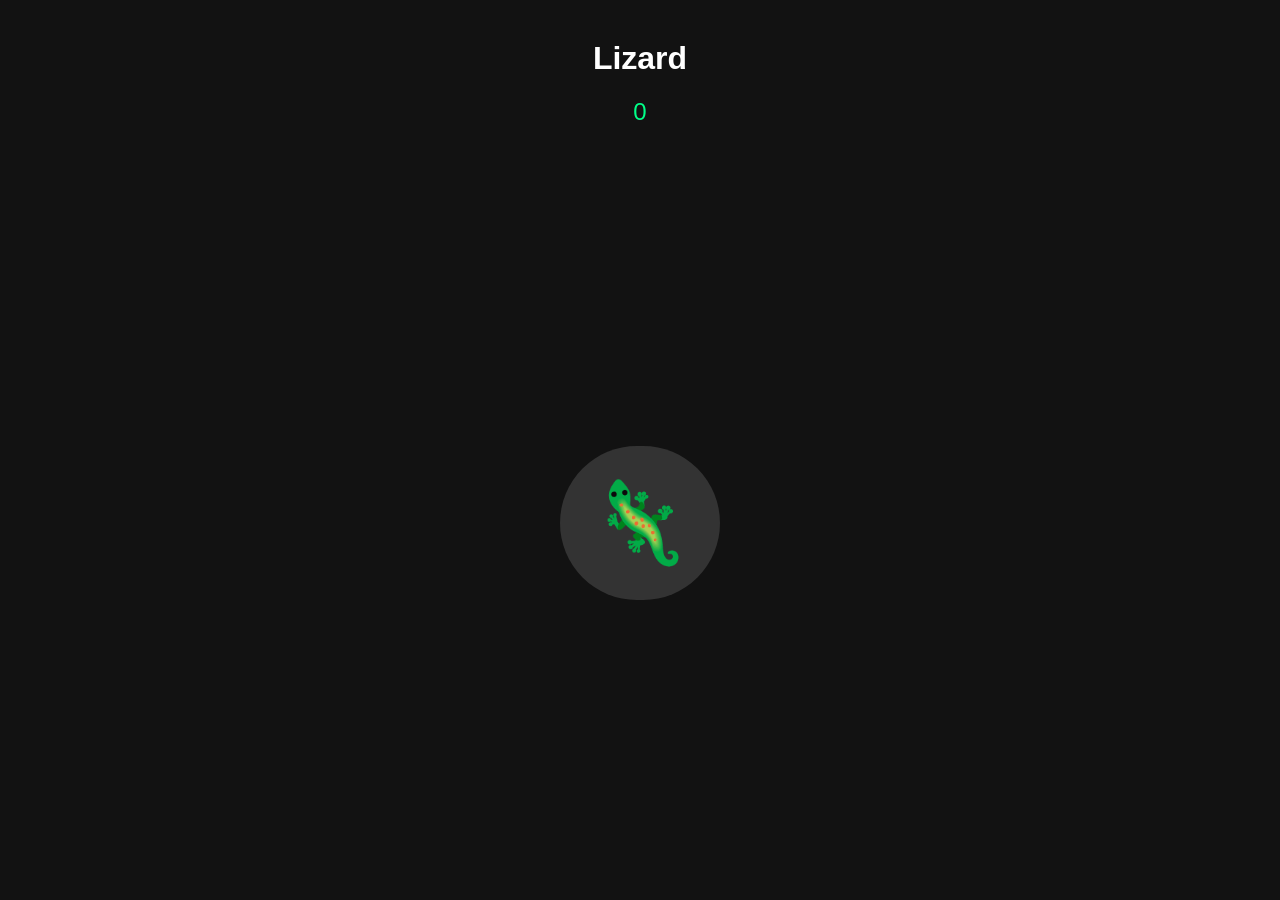
<file: index.html>
<!DOCTYPE html>
<html lang="en">
<head>
    <meta charset="UTF-8">
    <script src="lizard.js" defer></script>
    <title>Lizard Button Page</title>
    <link href="lizard.css" rel="stylesheet"></style>
</head>
<body>
  <h1>Lizard</h1>
  <div id="counter">0</div>
  <div class="container">
    <button class="lizard-button" onclick="releaseLizard()">🦎</button>
  </div>
</body>
</html>
</html>
</file>
<file: lizard.css>
body {
    margin: 0;
    padding: 0;
    font-family: sans-serif;
    display: flex;
    flex-direction: column;
    height: 100vh;
    background-color: #121212;
    color: #ffffff;
}

h1 {
    text-align: center;
    margin-top: 40px;
}

#counter {
      text-align: center;
      font-size: 24px;
      margin-bottom: 20px;
      color: #00ff88;
    }

.container {
    flex: 1;
    display: flex;
    justify-content: center;
    align-items: center;
}

.lizard-button {
    font-size: 80px;
    padding: 30px;
    border: none;
    background-color: #333;
    color: white;
    border-radius: 80px;
}

.lizard-button:hover {
    background-color: #444;
}

.flying-lizard {
    position: absolute;
      font-size: 60px;
      bottom: 0;
      animation: flyUp 2s ease-out forwards;
      pointer-events: none;
}

@keyframes flyUp {
    0% {
        transform: translateY(0);
        opacity: 1;
      }
      100% {
        transform: translateY(-100vh);
        opacity: 1;
      }
}
</file>
